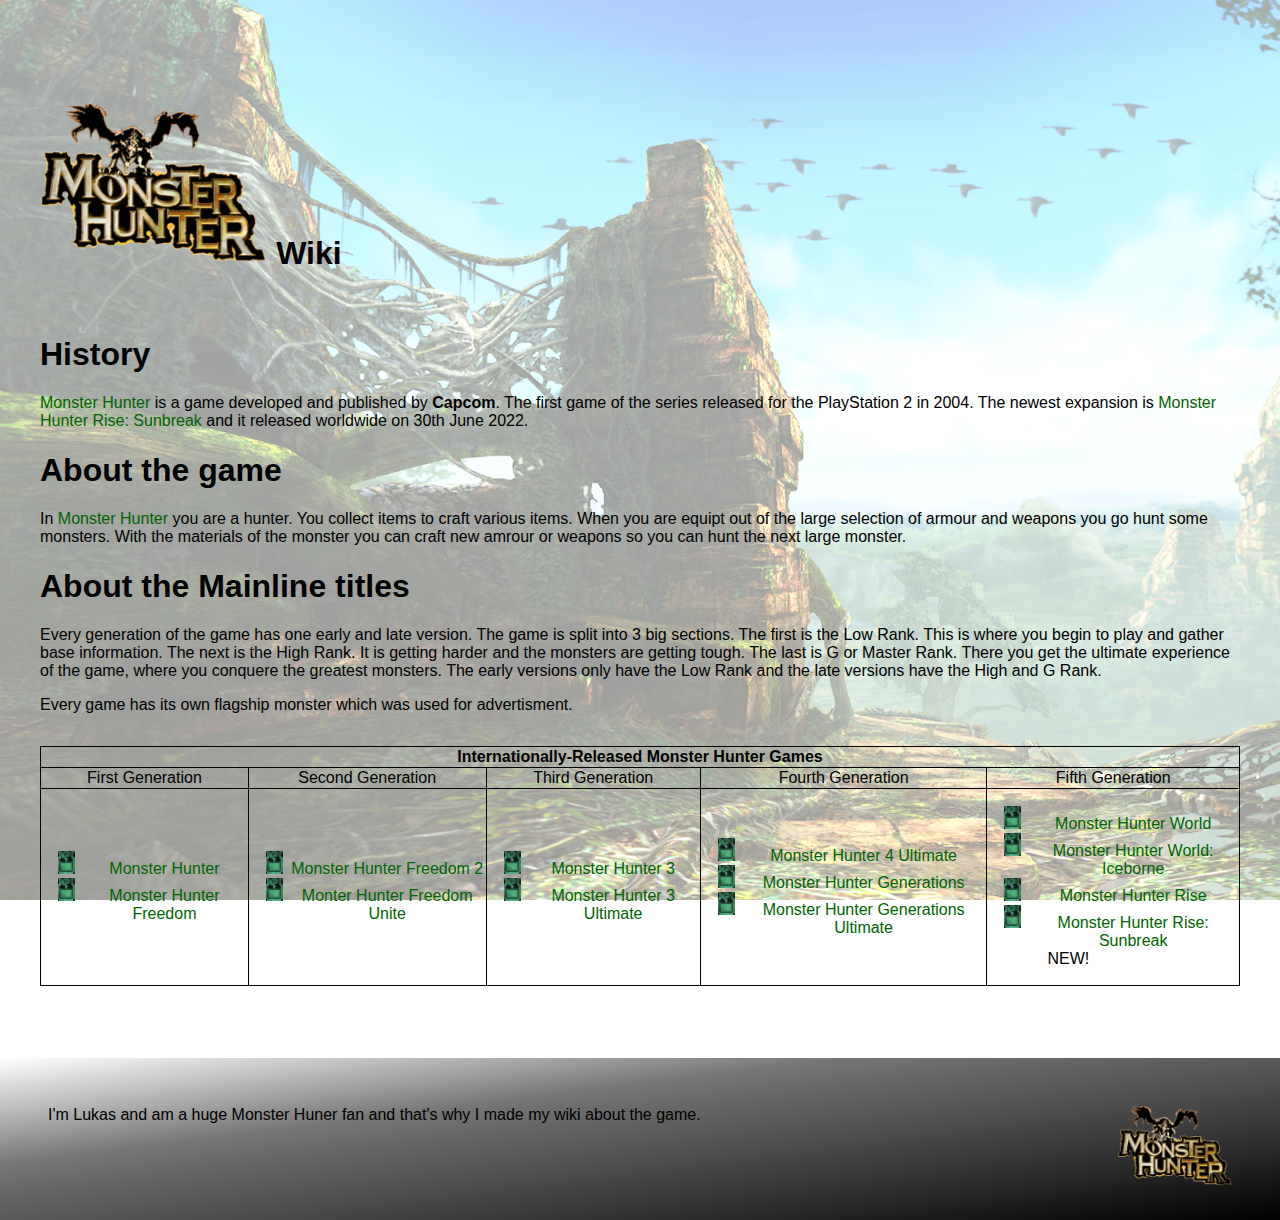
<file: index.html>
<!DOCTYPE html>
<html>
    <title>My Monster Hunter Wiki</title>
    <link rel="stylesheet" href="style.css">
    <link rel="icon" href="gameImages/mh1Logo.png">
</html>
<body>
    <div>
    <h1><img src="gameImages/mh1Logo.png" alt="Monster Hunter Logo"> Wiki</h1>
    <section class="introduction">
        <h1>History</h1>
        <p><a href="games/mh.html">Monster Hunter</a> is a game developed and published by <strong>Capcom</strong>. The first game of the series released for the PlayStation 2 in 2004. The newest expansion is <a href="games/mhrs.html">Monster Hunter Rise: Sunbreak</a> and it released worldwide on 30th June 2022.</p>
        <h1>About the game</h1>
        <p>In <a href="games/mh.html">Monster Hunter</a> you are a hunter. You collect items to craft various items. When you are equipt out of the large selection of armour and weapons you go hunt some monsters. With the materials of the monster you can craft new amrour or weapons so you can hunt the next large monster.</p>
        <h1>About the Mainline titles</h1>
        <p>Every generation of the game has one early and late version. The game is split into 3 big sections. The first is the Low Rank. This is where you begin to play and gather base information. The next is the High Rank. It is getting harder and the monsters are getting tough. The last is G or Master Rank. There you get the ultimate experience of the game, where you conquere the greatest monsters. The early versions only have the Low Rank and the late versions have the High and G Rank.</p>
        <p>Every game has its own flagship monster which was used for advertisment.</p>
    </section>
    <section class="generations">
        <table class="international">
            <tr>
                <th colspan="5">Internationally-Released Monster Hunter Games</th>
            </tr>
            <tr>
                <td>First Generation</td>
                <td>Second Generation</td>
                <td>Third Generation</td>
                <td>Fourth Generation</td>
                <td>Fifth Generation</td>
            </tr>
            <tr>
                <td>
                    <ul>
                        <li><a href="games/mh.html">Monster Hunter</a></li>
                        <li><a href="games/mhf.html">Monster Hunter Freedom</a></li>
                    </ul>
                </td>
                <td>
                    <ul>
                        <li><a href="games/mhf2.html">Monster Hunter Freedom 2</a></li>
                        <li><a href="games/mhfu.html">Monter Hunter Freedom Unite</a></li>
                    </ul>
                </td>
                <td>
                    <ul>
                        <li><a href="games/mh3.html">Monster Hunter 3</a></li>
                        <li><a href="games/mh3u.html">Monster Hunter 3 Ultimate</a></li>
                    </ul>
                </td>
                <td>
                    <ul>
                        <li><a href="games/mh4u.html">Monster Hunter 4 Ultimate</a></li>
                        <li><a href="games/mhg.html">Monster Hunter Generations</a></li>
                        <li><a href="games/mhgu.html">Monster Hunter Generations Ultimate</a></li>
                    </ul>
                </td>
                <td>
                    <ul>
                        <li><a href="games/mhw.html">Monster Hunter World</a></li>
                        <li><a href="games/mhwi.html">Monster Hunter World: Iceborne</a></li>
                        <li><a href="games/mhr.html">Monster Hunter Rise</a></li>
                        <li><a href="games/mhrs.html">Monster Hunter Rise: Sunbreak</a> <div class="new">NEW!</div></li>
                    </ul>
                </td>
            </tr>
        </table>
    </section>
    </div>
    <footer>
        <img src="gameImages/mh1Logo.png" alt="Monster Hunter Logo">
        <p>I'm Lukas and am a huge Monster Huner fan and that's why I made my wiki about the game.</p>
    </footer>
</body>
</file>
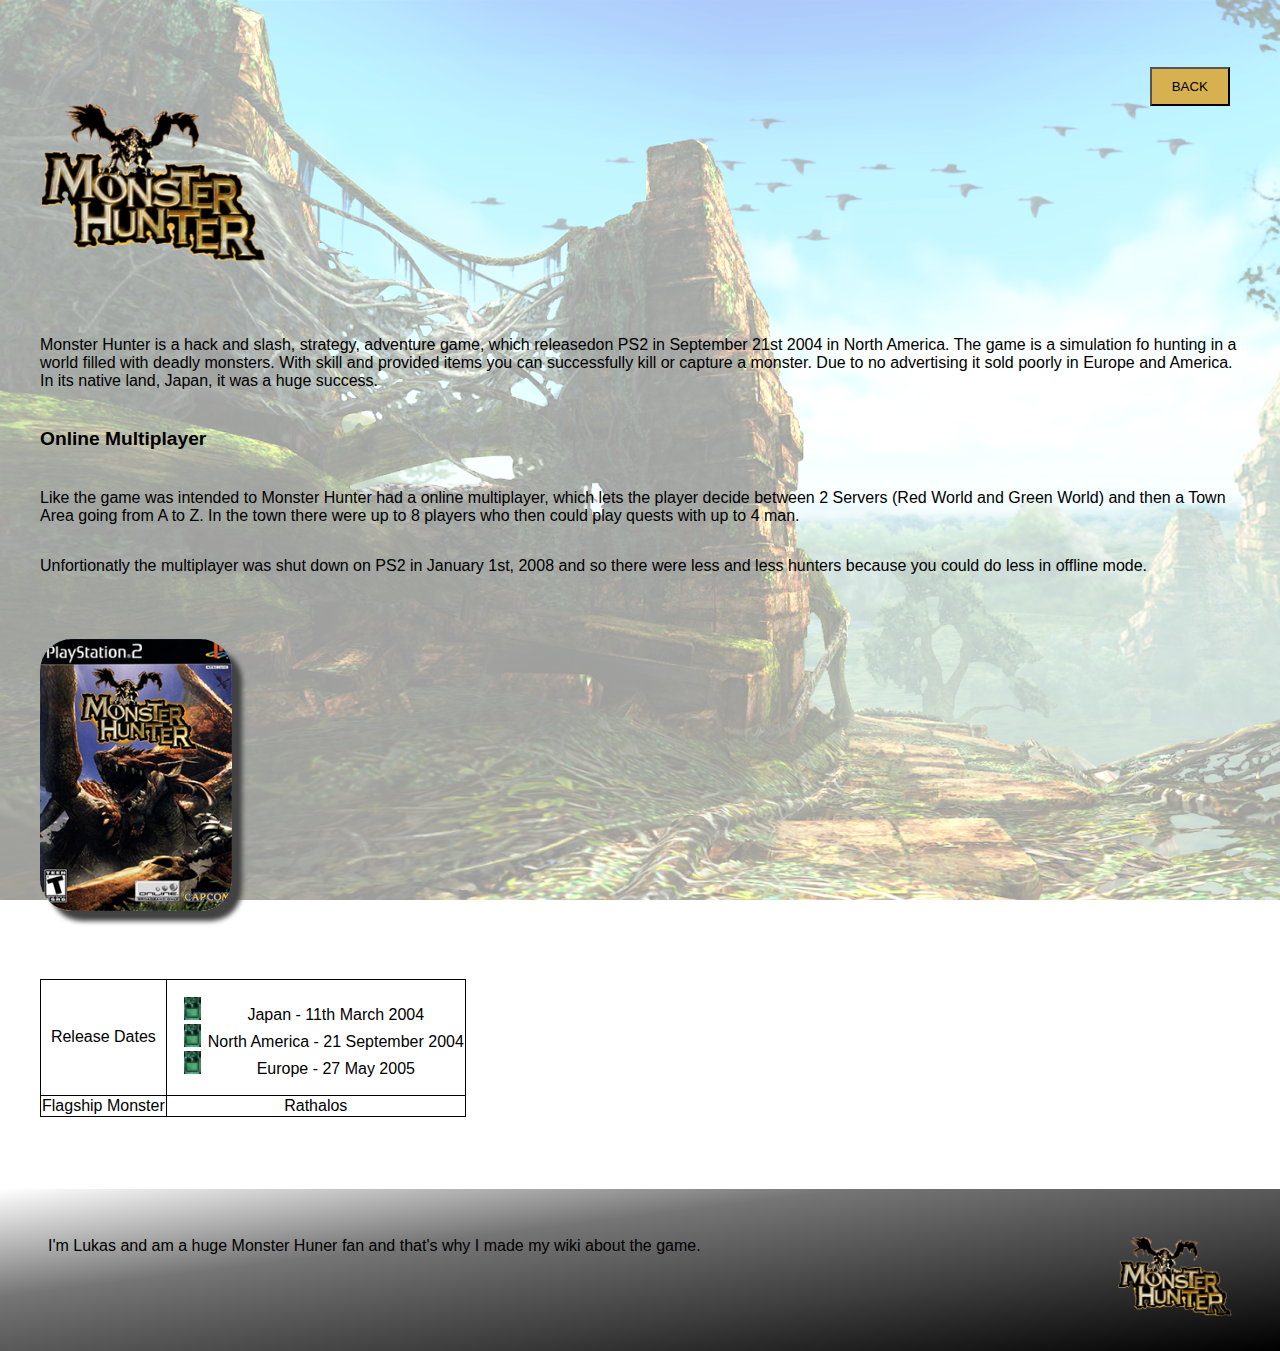
<file: games/mh.html>
<!DOCTYPE html>
<html>
    <title>Monster Hunter</title>
    <link rel="stylesheet" href="../style.css">
    <link rel="icon" href="../gameImages/mh1Logo.png">
</html>
<body>
    <div>
    <button type="button" onclick="window.location.href = '../index.html';">BACK</button>
    <h1><img src="../gameImages/mh1Logo.png" alt="Monster Hunter Logo"></h1>
    <p>Monster Hunter is a hack and slash, strategy, adventure game, which releasedon PS2 in September 21st 2004 in North America. The game is a simulation fo hunting in a world filled with deadly monsters. With skill and provided items you can successfully kill or capture a monster. Due to no advertising it sold poorly in Europe and America. In its native land, Japan, it was a huge success.</p>
    <h1>Online Multiplayer</h1>
    <p>Like the game was intended to Monster Hunter had a online multiplayer, which lets the player decide between 2 Servers (Red World and Green World) and then a Town Area going from A to Z. In the town there were up to 8 players who then could play quests with up to 4 man.</p>
    <p>Unfortionatly the multiplayer was shut down on PS2 in January 1st, 2008 and so there were less and less hunters because you could do less in offline mode.</p>
    <img src="../gameImages/mh1Cover.png" alt="Monster Hunter Cover">
    <table>
        <tr>
            <td>Release Dates</td>
            <td>
                <ul>
                    <li>Japan - 11th March 2004</li>
                    <li>North America - 21 September 2004</li>
                    <li>Europe - 27 May 2005</li>
                </ul>
            </td>
        </tr>
        <tr>
            <td>Flagship Monster</td>
            <td>Rathalos</td>
        </tr>
    </table>
    </div>
    <footer>
        <img src="../gameImages/mh1Logo.png" alt="Monster Hunter Logo">
        <p>I'm Lukas and am a huge Monster Huner fan and that's why I made my wiki about the game.</p>
    </footer>
</body>
</file>
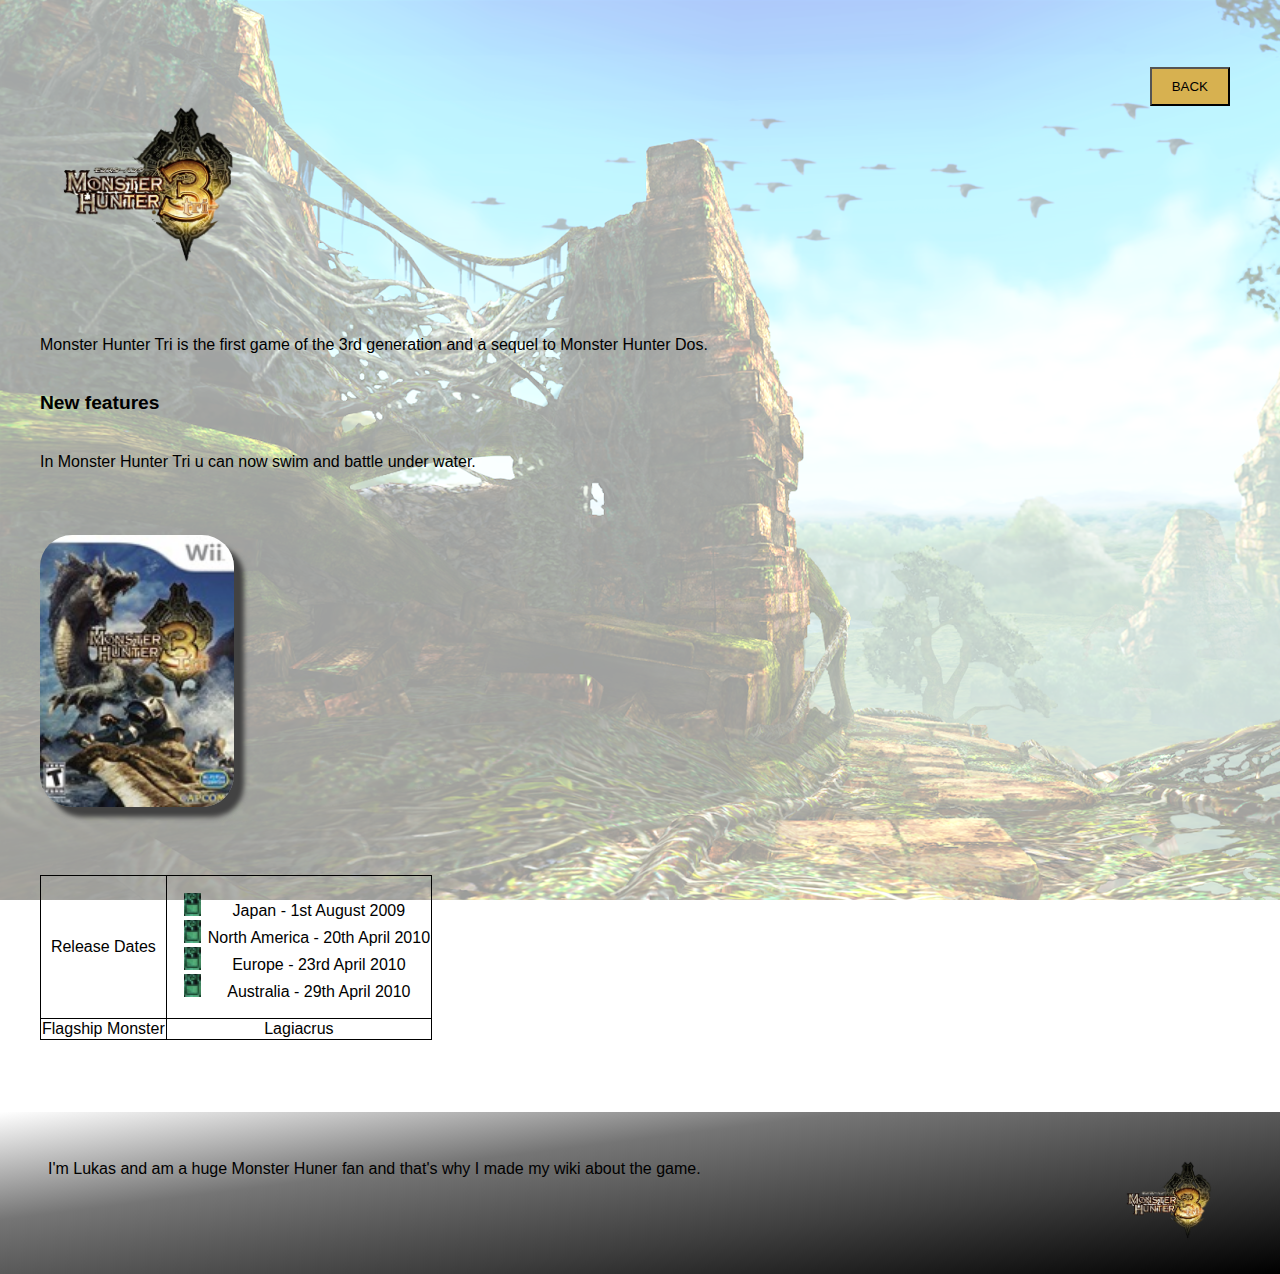
<file: games/mh3.html>
<!DOCTYPE html>
<html>
    <title>Monster Hunter Tri</title>
    <link rel="stylesheet" href="../style.css">
    <link rel="icon" href="../gameImages/mh3Logo.png">
</html>
<body>
    <div>
    <button type="button" onclick="window.location.href = '../index.html';">BACK</button>
    <h1><img src="../gameImages/mh3Logo.png" alt="Monster Hunter 3 Logo"></h1>
    <p>Monster Hunter Tri is the first game of the 3rd generation and a sequel to Monster Hunter Dos.</p>
    <h1>New features</h1>
    <p>In Monster Hunter Tri u can now swim and battle under water.</p>
    <img src="../gameImages/mh3Cover.png" alt="Monster Hunter 3 Cover">
    <table>
        <tr>
            <td>Release Dates</td>
            <td>
                <ul>
                    <li>Japan - 1st August 2009</li>
                    <li>North America - 20th April 2010</li>
                    <li>Europe - 23rd April 2010</li>
                    <li>Australia - 29th April 2010</li>
                </ul>
            </td>
        </tr>
        <tr>
            <td>Flagship Monster</td>
            <td>Lagiacrus</td>
        </tr>
    </table>
</div>
<footer>
    <img src="../gameImages/mh3Logo.png" alt="Monster Hunter 3 Logo">
    <p>I'm Lukas and am a huge Monster Huner fan and that's why I made my wiki about the game.</p>
</footer>
</body>
</file>
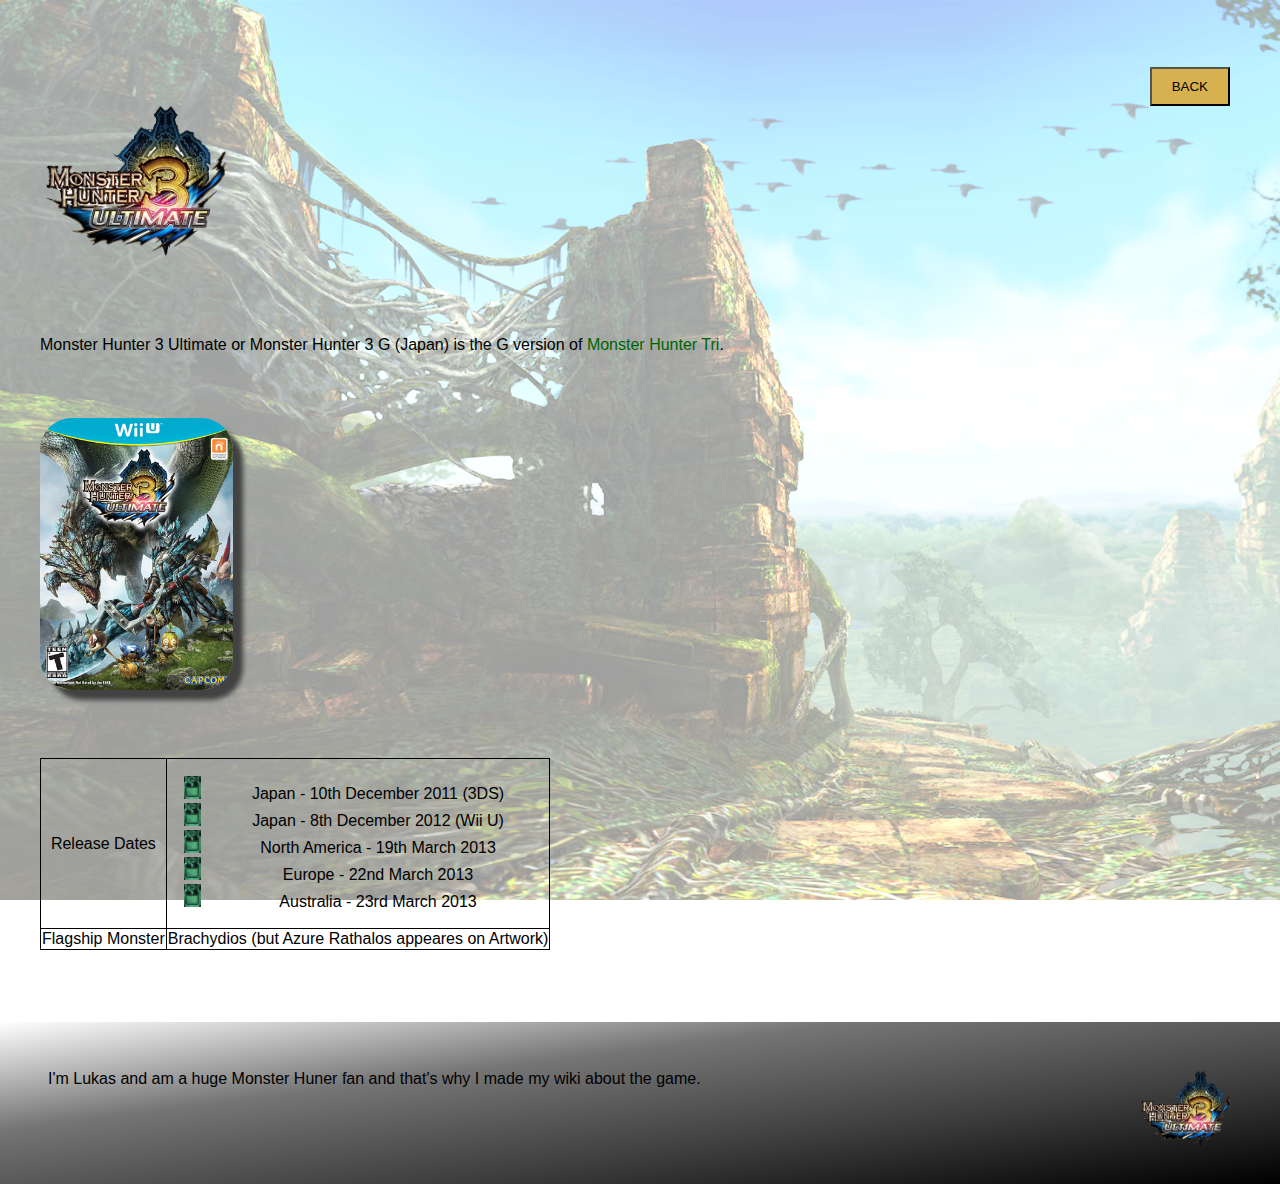
<file: games/mh3u.html>
<!DOCTYPE html>
<html>
    <title>Monster Hunter 3 Ultimate</title>
    <link rel="stylesheet" href="../style.css">
    <link rel="icon" href="../gameImages/mh3uLogo.png">
</html>
<body>
    <div>
        <button type="button" onclick="window.location.href = '../index.html';">BACK</button>
    <h1><img src="../gameImages/mh3uLogo.png" alt="Monster Hunter 3 Ultimate Logo"></h1>
    <p>Monster Hunter 3 Ultimate or Monster Hunter 3 G (Japan) is the G version of <a href="mh3.html">Monster Hunter Tri</a>.</p>
    <img src="../gameImages/mh3uCover.png" alt="Monster Hunter 3 Ultimate Cover">
    <table>
        <tr>
            <td>Release Dates</td>
            <td>
                <ul>
                    <li>Japan - 10th December 2011 (3DS)</li>
                    <li>Japan - 8th December 2012 (Wii U)</li>
                    <li>North America - 19th March 2013</li>
                    <li>Europe - 22nd March 2013</li>
                    <li>Australia - 23rd March 2013</li>
                </ul>
            </td>
        </tr>
        <tr>
            <td>Flagship Monster</td>
            <td>Brachydios (but Azure Rathalos appeares on Artwork)</td>
        </tr>
    </table>
</div>
<footer>
    <img src="../gameImages/mh3uLogo.png" alt="Monster Hunter 3 Ultimate Logo">
    <p>I'm Lukas and am a huge Monster Huner fan and that's why I made my wiki about the game.</p>
</footer>
</body>
</file>
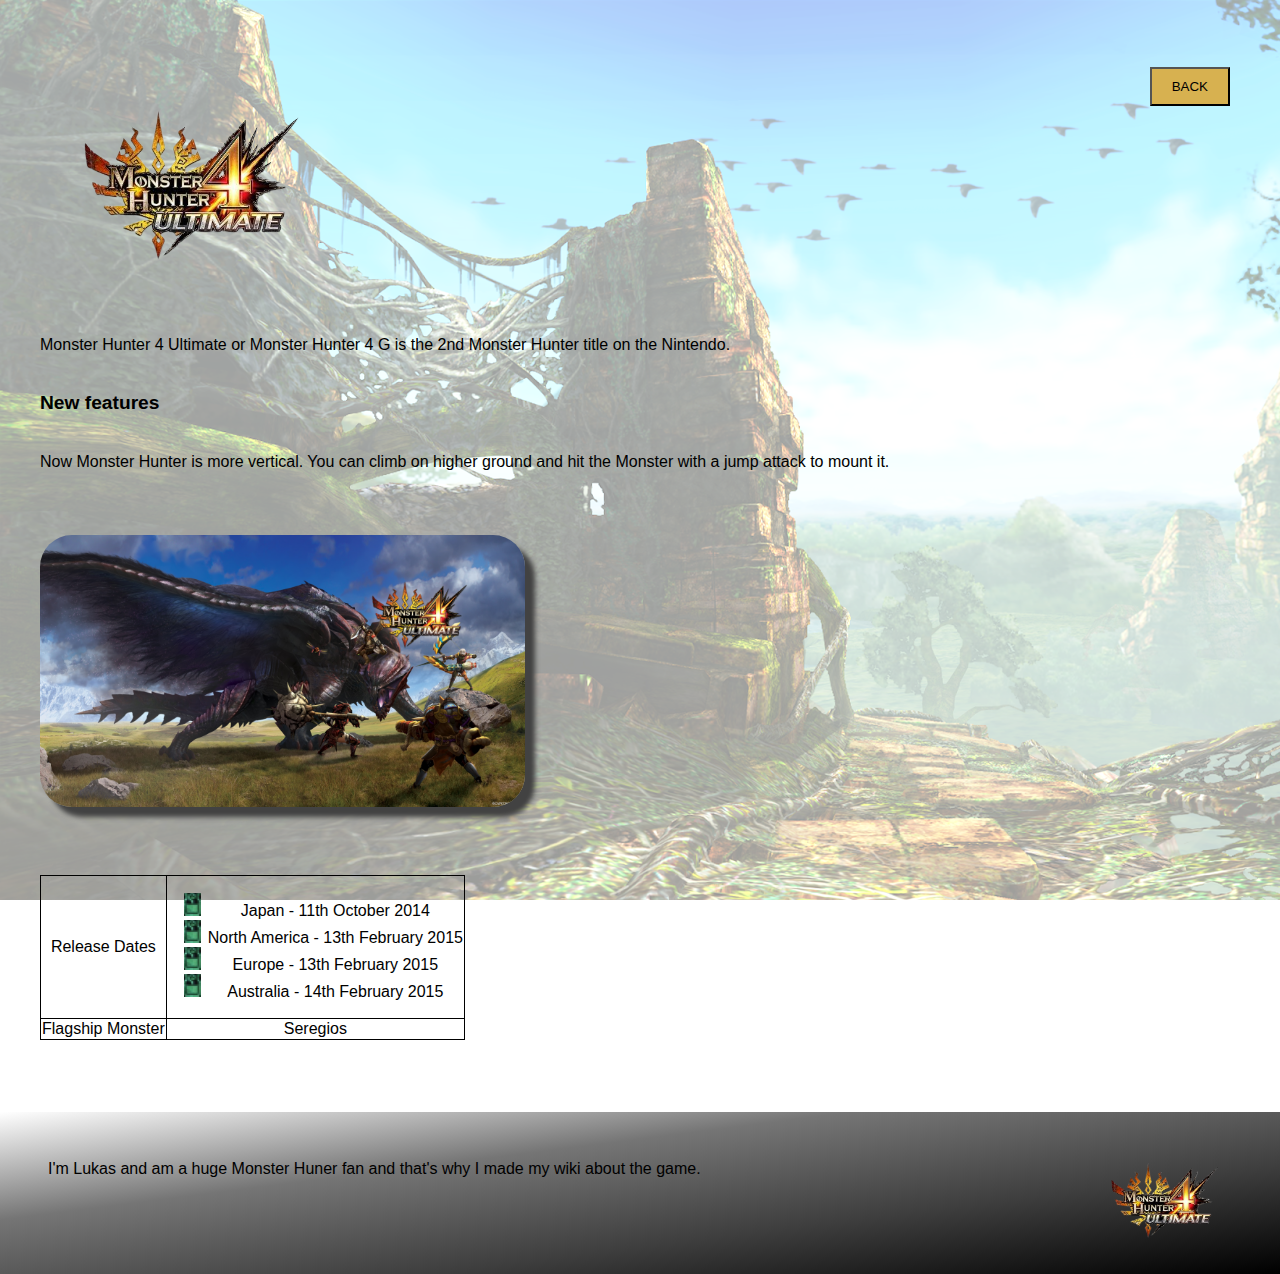
<file: games/mh4u.html>
<!DOCTYPE html>
<html>
    <title>Monster Hunter 4 Ultimate</title>
    <link rel="stylesheet" href="../style.css">
    <link rel="icon" href="../gameImages/mh4uLogo.png">
</html>
<body>
    <div>
        <button type="button" onclick="window.location.href = '../index.html';">BACK</button>
    <h1><img src="../gameImages/mh4uLogo.png" alt="Monster Hunter 4 Ultimate Logo"></h1>
    <p>Monster Hunter 4 Ultimate or Monster Hunter 4 G is the 2nd Monster Hunter title on the Nintendo.</p>
    <h1>New features</h1>
    <p>Now Monster Hunter is more vertical. You can climb on higher ground and hit the Monster with a jump attack to mount it.</p>
    <img src="../gameImages/mh4uCover.png" alt="Monster Hunter 4 Ultimate Cover">
    <table>
        <tr>
            <td>Release Dates</td>
            <td>
                <ul>
                    <li>Japan - 11th October 2014</li>
                    <li>North America - 13th February 2015</li>
                    <li>Europe - 13th February 2015</li>
                    <li>Australia - 14th February 2015</li>
                </ul>
            </td>
        </tr>
        <tr>
            <td>Flagship Monster</td>
            <td>Seregios</td>
        </tr>
    </table>
</div>
<footer>
    <img src="../gameImages/mh4uLogo.png" alt="Monster Hunter 4 Ultimate Logo">
    <p>I'm Lukas and am a huge Monster Huner fan and that's why I made my wiki about the game.</p>
</footer>
</body>
</file>
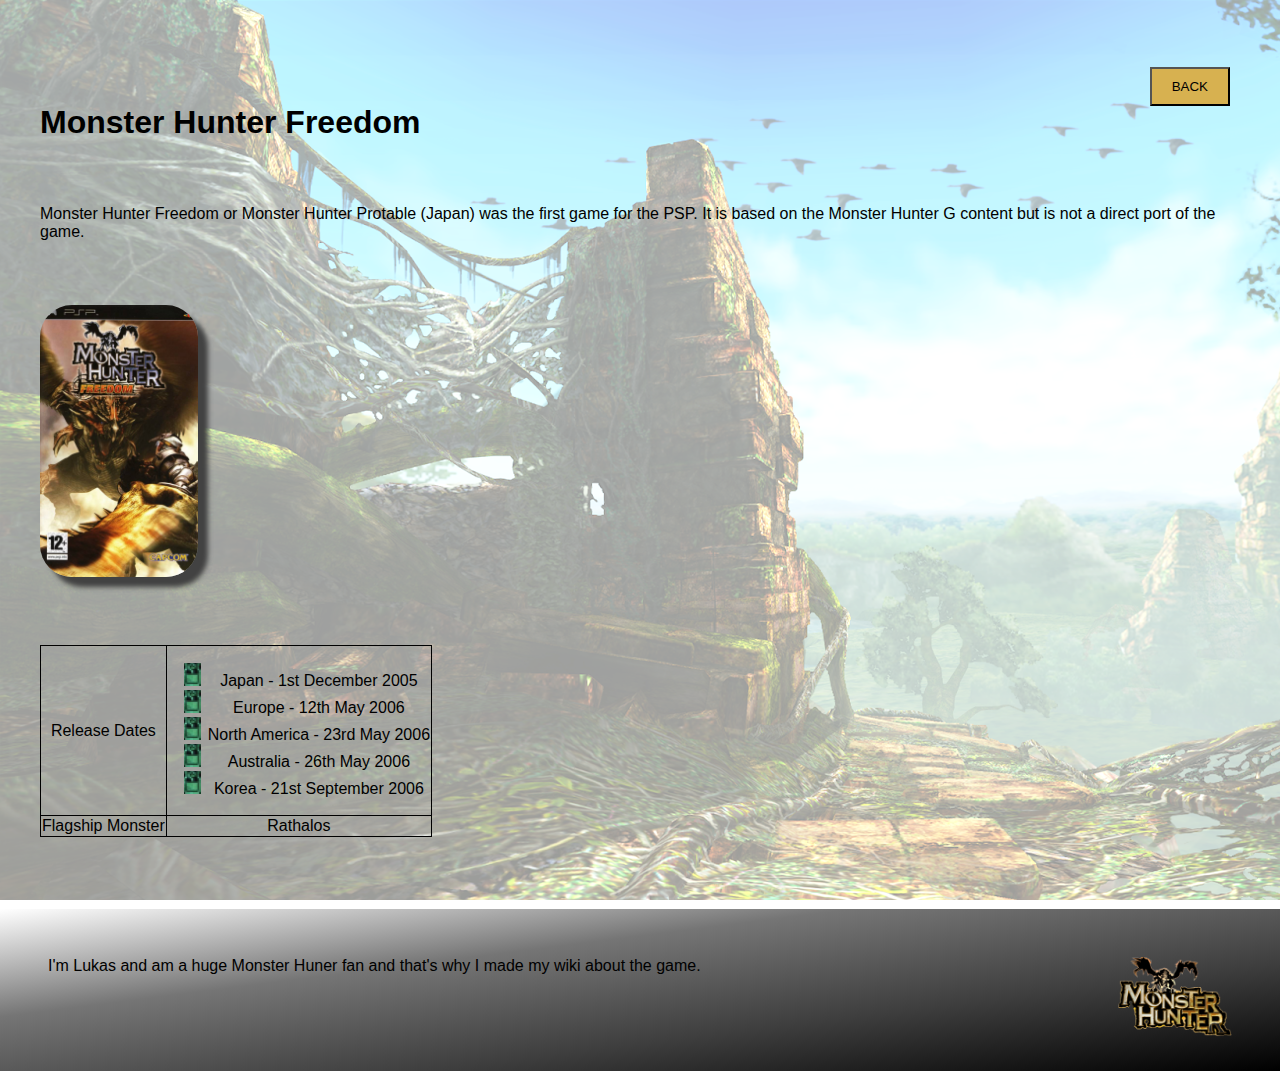
<file: games/mhf.html>
<!DOCTYPE html>
<html>
    <title>Monster Hunter Freedom</title>
    <link rel="stylesheet" href="../style.css">
    <link rel="icon" href="../gameImages/mh1Logo.png">
</html>
<body>
    <div>
        <button type="button" onclick="window.location.href = '../index.html';">BACK</button>
    <h1>Monster Hunter Freedom</h1>
    <p>Monster Hunter Freedom or Monster Hunter Protable (Japan) was the first game for the PSP. It is based on the Monster Hunter G content but is not a direct port of the game.</p>
    <img src="../gameImages/mhfCover.png" alt="Monster Hunter Freedom Cover">
    <table>
        <tr>
            <td>Release Dates</td>
            <td>
                <ul>
                    <li>Japan - 1st December 2005</li>
                    <li>Europe - 12th May 2006</li>
                    <li>North America - 23rd May 2006</li>
                    <li>Australia - 26th May 2006</li>
                    <li>Korea - 21st September 2006</li>
                </ul>
            </td>
        </tr>
        <tr>
            <td>Flagship Monster</td>
            <td>Rathalos</td>
        </tr>
    </table>    
</div>
<footer>
    <img src="../gameImages/mh1Logo.png" alt="Monster Hunter Logo">
    <p>I'm Lukas and am a huge Monster Huner fan and that's why I made my wiki about the game.</p>
</footer>
</body>
</file>
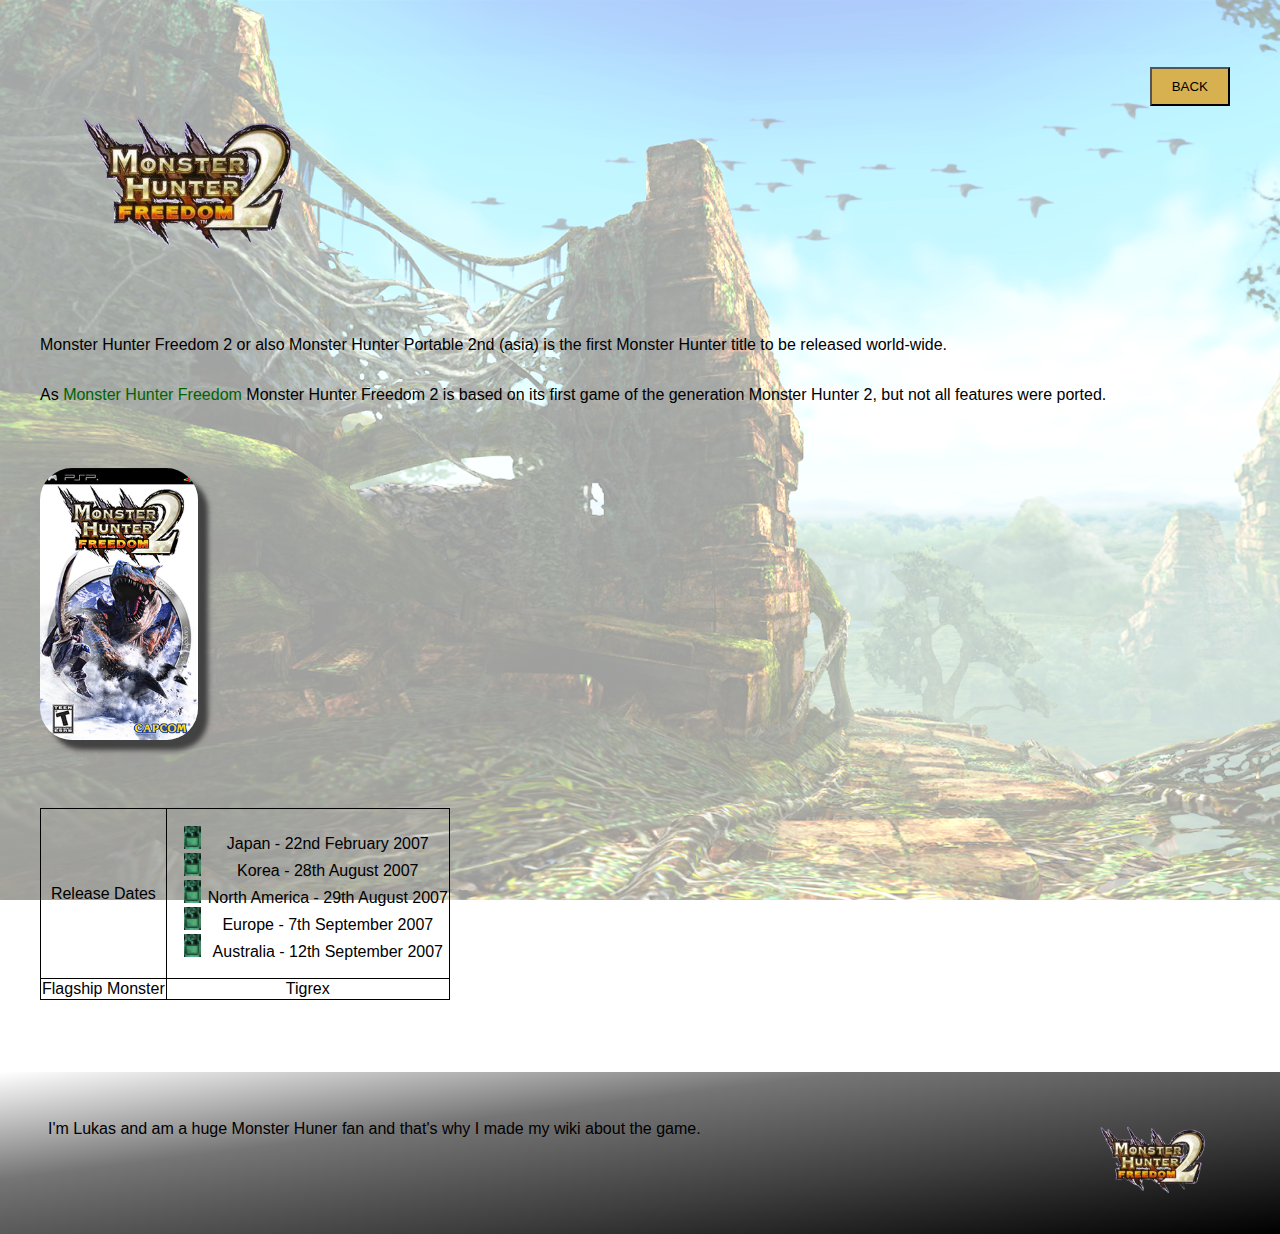
<file: games/mhf2.html>
<!DOCTYPE html>
<html>
    <title>Monster Hunter Freedom 2</title>
    <link rel="stylesheet" href="../style.css">
    <link rel="icon" href="../gameImages/mhf2Logo.png">
</html>
<body>
    <div>
        <button type="button" onclick="window.location.href = '../index.html';">BACK</button>
    <h1><img src="../gameImages/mhf2Logo.png" alt="Monster Hunter Freedom 2 Logo"></h1>
    <p>Monster Hunter Freedom 2 or also Monster Hunter Portable 2nd (asia) is the first Monster Hunter title to be released world-wide.</p>
    <p>As <a href="mhf.html">Monster Hunter Freedom</a> Monster Hunter Freedom 2 is based on its first game of the generation Monster Hunter 2, but not all features were ported.</p>
    <img src="../gameImages/mhf2Cover.png" alt="Monster Hunter Freedom 2 Cover">
    <table>
        <tr>
            <td>Release Dates</td>
            <td>
                <ul>
                    <li>Japan - 22nd February 2007</li>
                    <li>Korea - 28th August 2007</li>
                    <li>North America - 29th August 2007</li>
                    <li>Europe - 7th September 2007</li>
                    <li>Australia - 12th September 2007</li>
                </ul>
            </td>
        </tr>
        <tr>
            <td>Flagship Monster</td>
            <td>Tigrex</td>
        </tr>
    </table>
</div>
<footer>
    <img src="../gameImages/mhf2Logo.png" alt="Monster Hunter Freedom 2 Logo">
    <p>I'm Lukas and am a huge Monster Huner fan and that's why I made my wiki about the game.</p>
</footer>
</body>
</file>
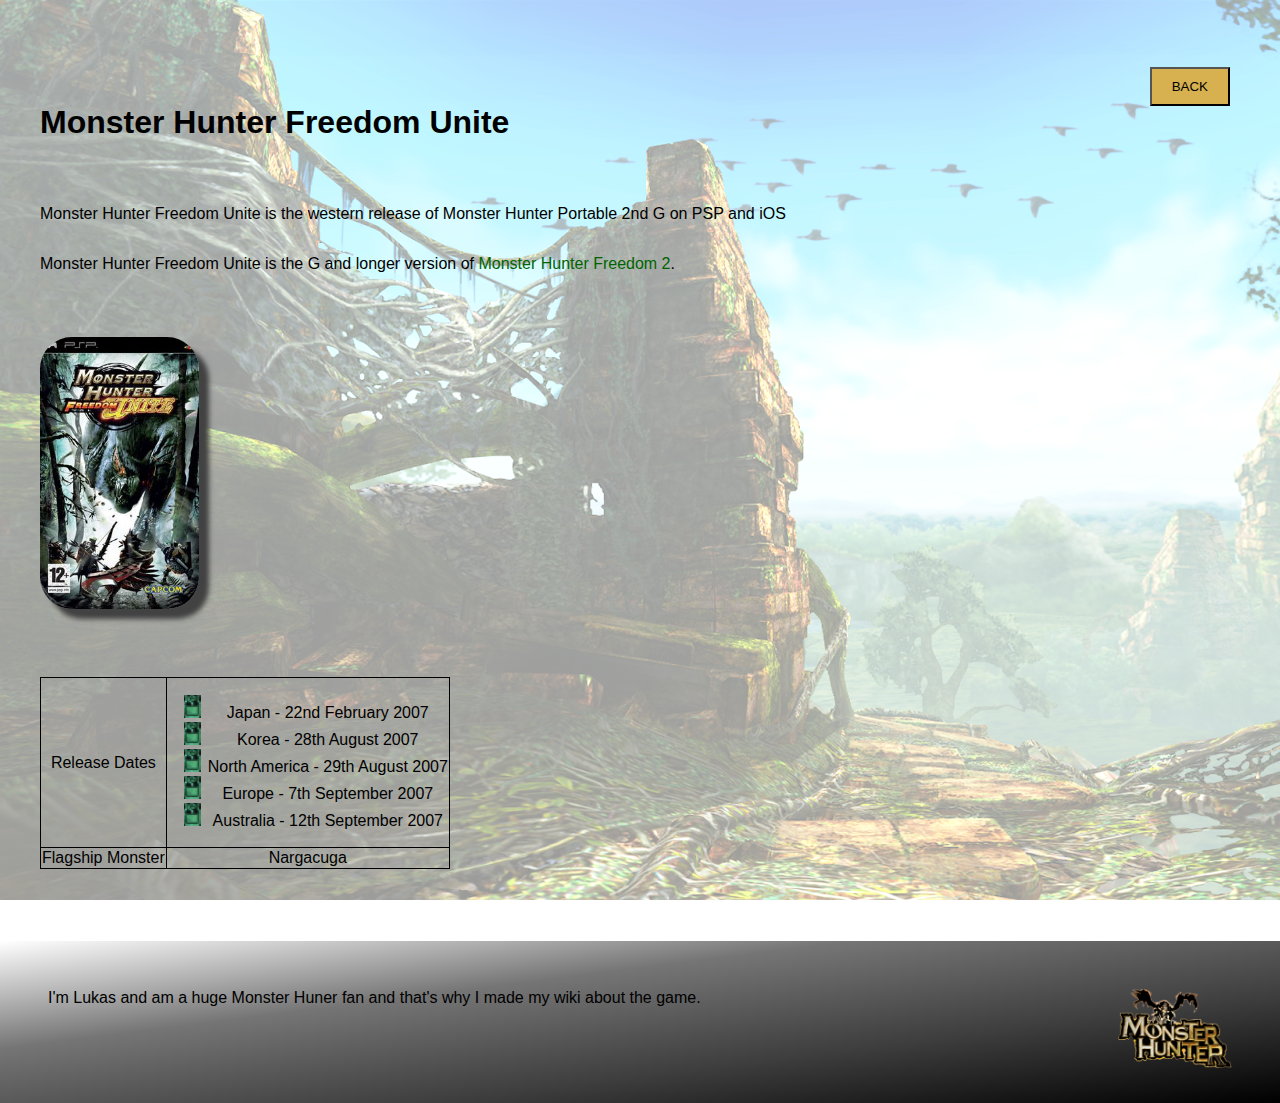
<file: games/mhfu.html>
<!DOCTYPE html>
<html>
    <title>Monster Hunter Freedom Unite</title>
    <link rel="stylesheet" href="../style.css">
    <link rel="icon" href="../gameImages/mh1Logo.png">
</html>
<body>
    <div>
        <button type="button" onclick="window.location.href = '../index.html';">BACK</button>
    <h1>Monster Hunter Freedom Unite</h1>
    <p>Monster Hunter Freedom Unite is the western release of Monster Hunter Portable 2nd G on PSP and iOS</p>
    <p>Monster Hunter Freedom Unite is the G and longer version of <a href="mhf2.html">Monster Hunter Freedom 2</a>.</p>
    <img src="../gameImages/mhfuCover.png" alt="Monster Hunter Freedom Unite Cover">
    <table>
        <tr>
            <td>Release Dates</td>
            <td>
                <ul>
                    <li>Japan - 22nd February 2007</li>
                    <li>Korea - 28th August 2007</li>
                    <li>North America - 29th August 2007</li>
                    <li>Europe - 7th September 2007</li>
                    <li>Australia - 12th September 2007</li>
                </ul>
            </td>
        </tr>
        <tr>
            <td>Flagship Monster</td>
            <td>Nargacuga</td>
        </tr>
    </table>
</div>
<footer>
    <img src="../gameImages/mh1Logo.png" alt="Monster Hunter Logo">
    <p>I'm Lukas and am a huge Monster Huner fan and that's why I made my wiki about the game.</p>
</footer>
</body>
</file>
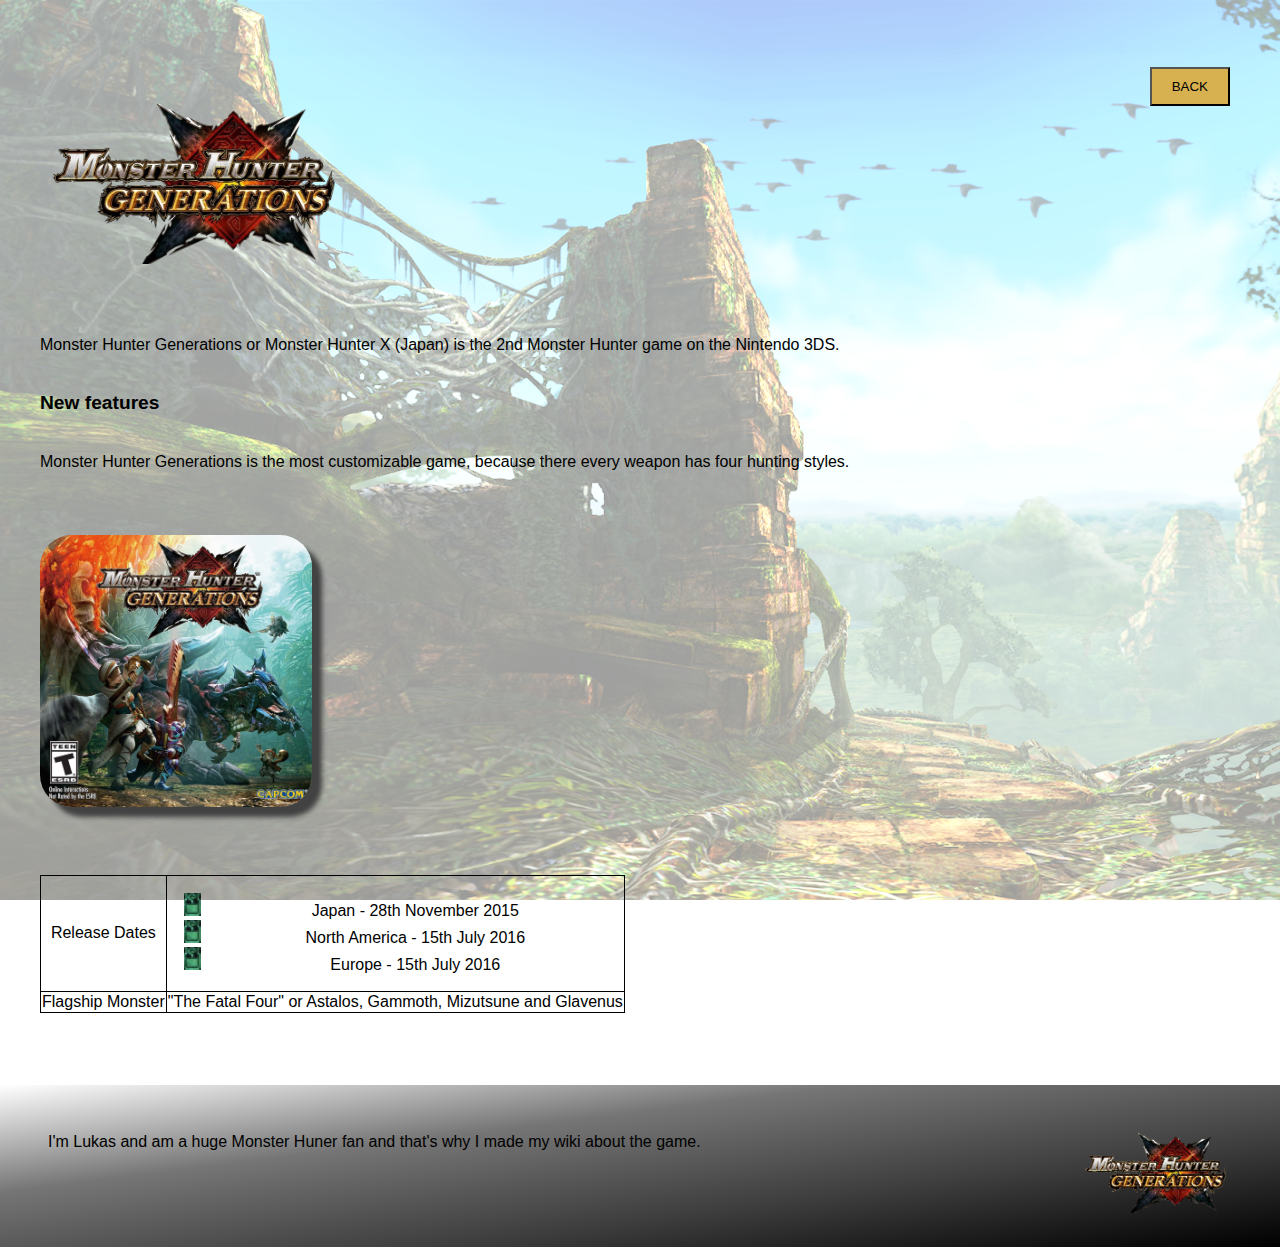
<file: games/mhg.html>
<!DOCTYPE html>
<html>
    <title>Monster Hunter Generations</title>
    <link rel="stylesheet" href="../style.css">
    <link rel="icon" href="../gameImages/mhgLogo.png">
</html>
<body>
    <div>
        <button type="button" onclick="window.location.href = '../index.html';">BACK</button>
    <h1><img src="../gameImages/mhgLogo.png" alt="Monster Hunter Generations Logo"></h1>
    <p>Monster Hunter Generations or Monster Hunter X (Japan) is the 2nd Monster Hunter game on the Nintendo 3DS.</p>
    <h1>New features</h1>
    <p>Monster Hunter Generations is the most customizable game, because there every weapon has four hunting styles.</p>
    <img src="../gameImages/mhgCover.png" alt="Monster Hunter Generations Cover">
    <table>
        <tr>
            <td>Release Dates</td>
            <td>
                <ul>
                    <li>Japan - 28th November 2015</li>
                    <li>North America - 15th July 2016</li>
                    <li>Europe - 15th July 2016</li>
                </ul>
            </td>
        </tr>
        <tr>
            <td>Flagship Monster</td>
            <td>"The Fatal Four" or Astalos, Gammoth, Mizutsune and Glavenus</td>
        </tr>
    </table>
</div>
<footer>
    <img src="../gameImages/mhgLogo.png" alt="Monster Hunter Generations Logo">
    <p>I'm Lukas and am a huge Monster Huner fan and that's why I made my wiki about the game.</p>
</footer>
</body>
</file>
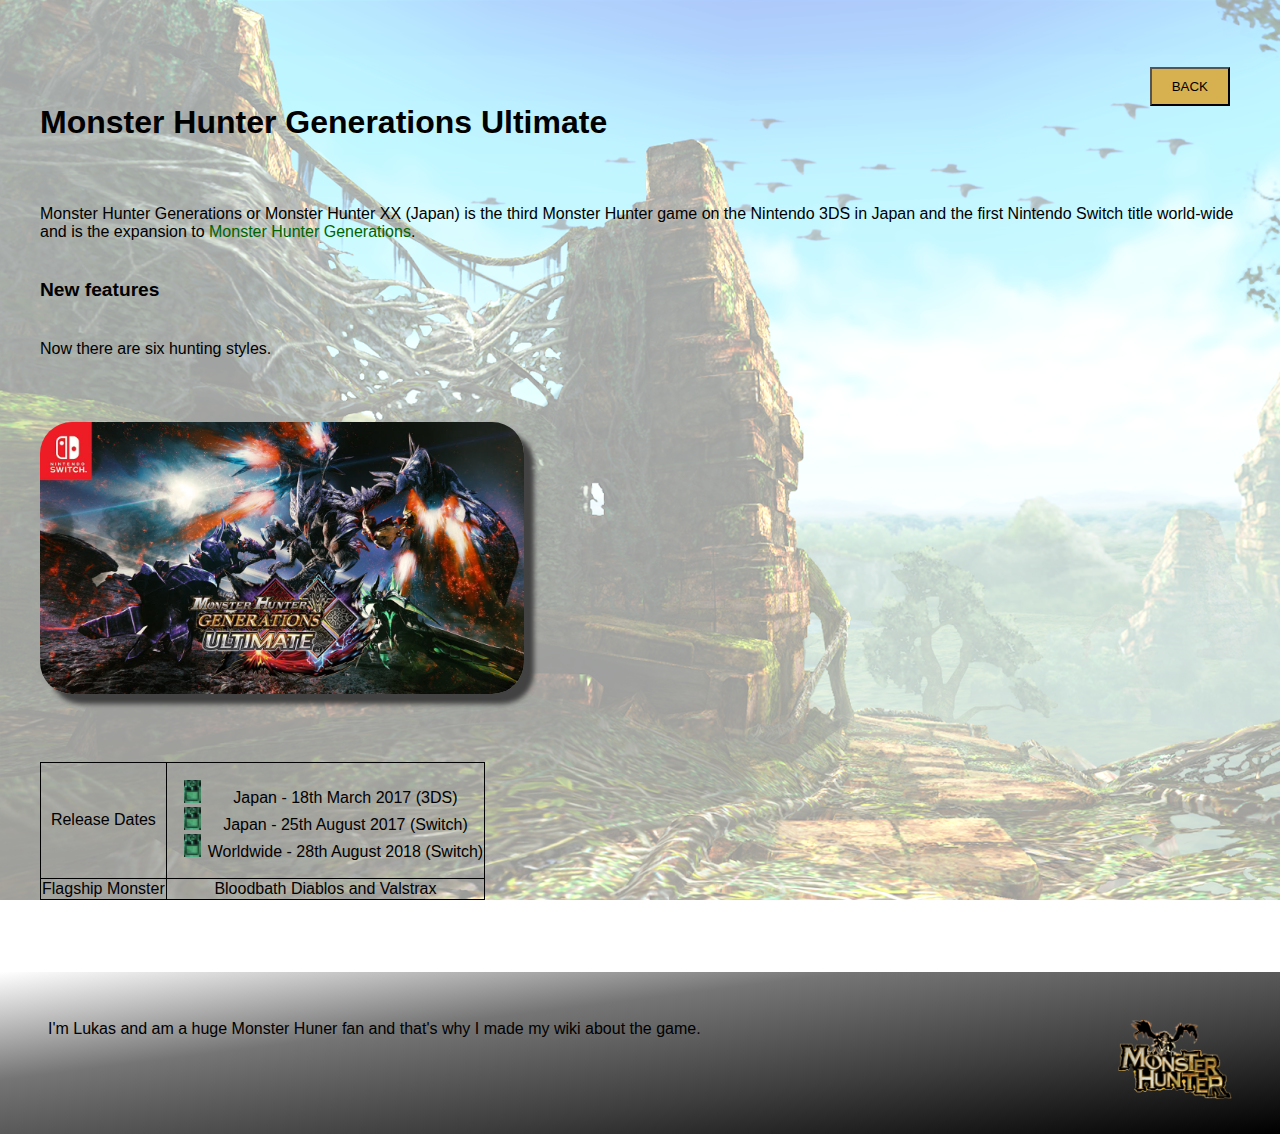
<file: games/mhgu.html>
<!DOCTYPE html>
<html>
    <title>Monster Hunter Generations Ultimate</title>
    <link rel="stylesheet" href="../style.css">
    <link rel="icon" href="../gameImages/mh1Logo.png">
</html>
<body>
    <div>
        <button type="button" onclick="window.location.href = '../index.html';">BACK</button>
    <h1>Monster Hunter Generations Ultimate</h1>
    <p>Monster Hunter Generations or Monster Hunter XX (Japan) is the third Monster Hunter game on the Nintendo 3DS in Japan and the first Nintendo Switch title world-wide and is the expansion to <a href="mhg.html">Monster Hunter Generations</a>.</p>
    <h1>New features</h1>
    <p>Now there are six hunting styles.</p>
    <img src="../gameImages/mhguCover.png" alt="Monster Hunter Generations Ultimate Cover">
    <table>
        <tr>
            <td>Release Dates</td>
            <td>
                <ul>
                    <li>Japan - 18th March 2017 (3DS)</li>
                    <li>Japan - 25th August 2017 (Switch)</li>
                    <li>Worldwide - 28th August 2018 (Switch)</li>
                </ul>
            </td>
        </tr>
        <tr>
            <td>Flagship Monster</td>
            <td>Bloodbath Diablos and Valstrax</td>
        </tr>
    </table>
</div>
<footer>
    <img src="../gameImages/mh1Logo.png" alt="Monster Hunter Logo">
    <p>I'm Lukas and am a huge Monster Huner fan and that's why I made my wiki about the game.</p>
</footer>
</body>
</file>
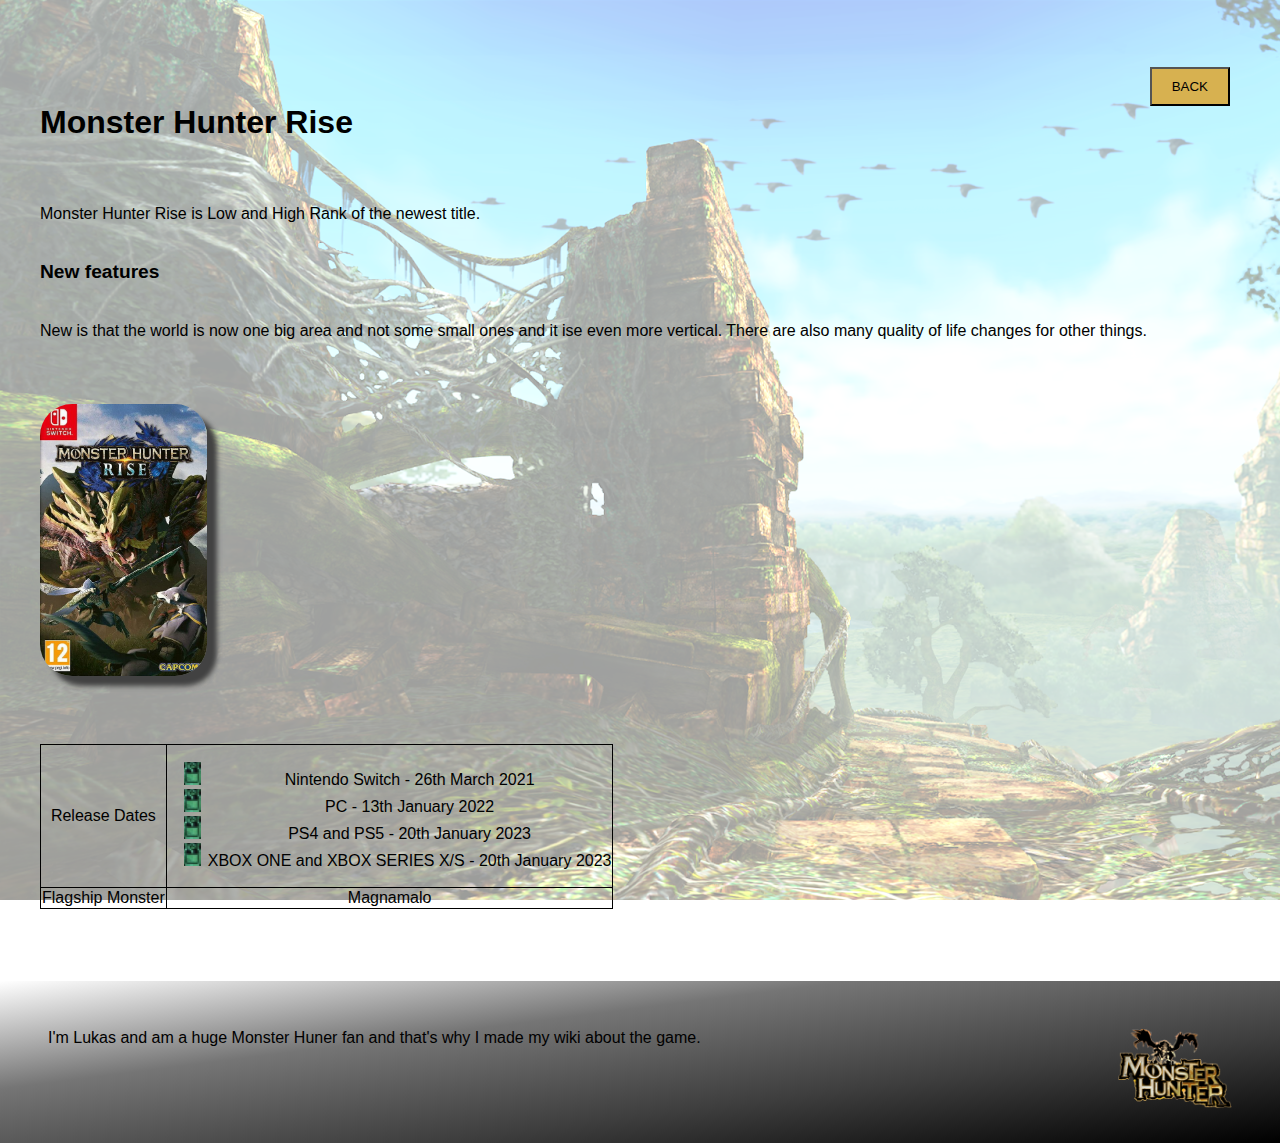
<file: games/mhr.html>
<!DOCTYPE html>
<html>
<title>Monster Hunter Rise</title>
<link rel="stylesheet" href="../style.css">
<link rel="icon" href="../gameImages/mh1Logo.png">
</html>
<body>
    <div>
        <button type="button" onclick="window.location.href = '../index.html';">BACK</button>
    <h1>Monster Hunter Rise</h1>
    <p>Monster Hunter Rise is Low and High Rank of the newest title.</p>
    <h1>New features</h1>
    <p>New is that the world is now one big area and not some small ones and it ise even more vertical. There are also many quality of life changes for other things.</p>
    <img src="../gameImages/mhrCover.png" alt="Monster Hunter Rise Cover">
    <table>
        <tr>
            <td>Release Dates</td>
            <td>
                <ul>
                    <li>Nintendo Switch - 26th March 2021</li>
                    <li>PC - 13th January 2022</li>
                    <li>PS4 and PS5 - 20th January 2023</li>
                    <li>XBOX ONE and XBOX SERIES X/S - 20th January 2023</li>
                </ul>
            </td>
        </tr>
        <tr>
            <td>Flagship Monster</td>
            <td>Magnamalo</td>
        </tr>
    </table>
</div>
<footer>
    <img src="../gameImages/mh1Logo.png" alt="Monster Hunter Logo">
    <p>I'm Lukas and am a huge Monster Huner fan and that's why I made my wiki about the game.</p>
</footer>
</body>
</file>
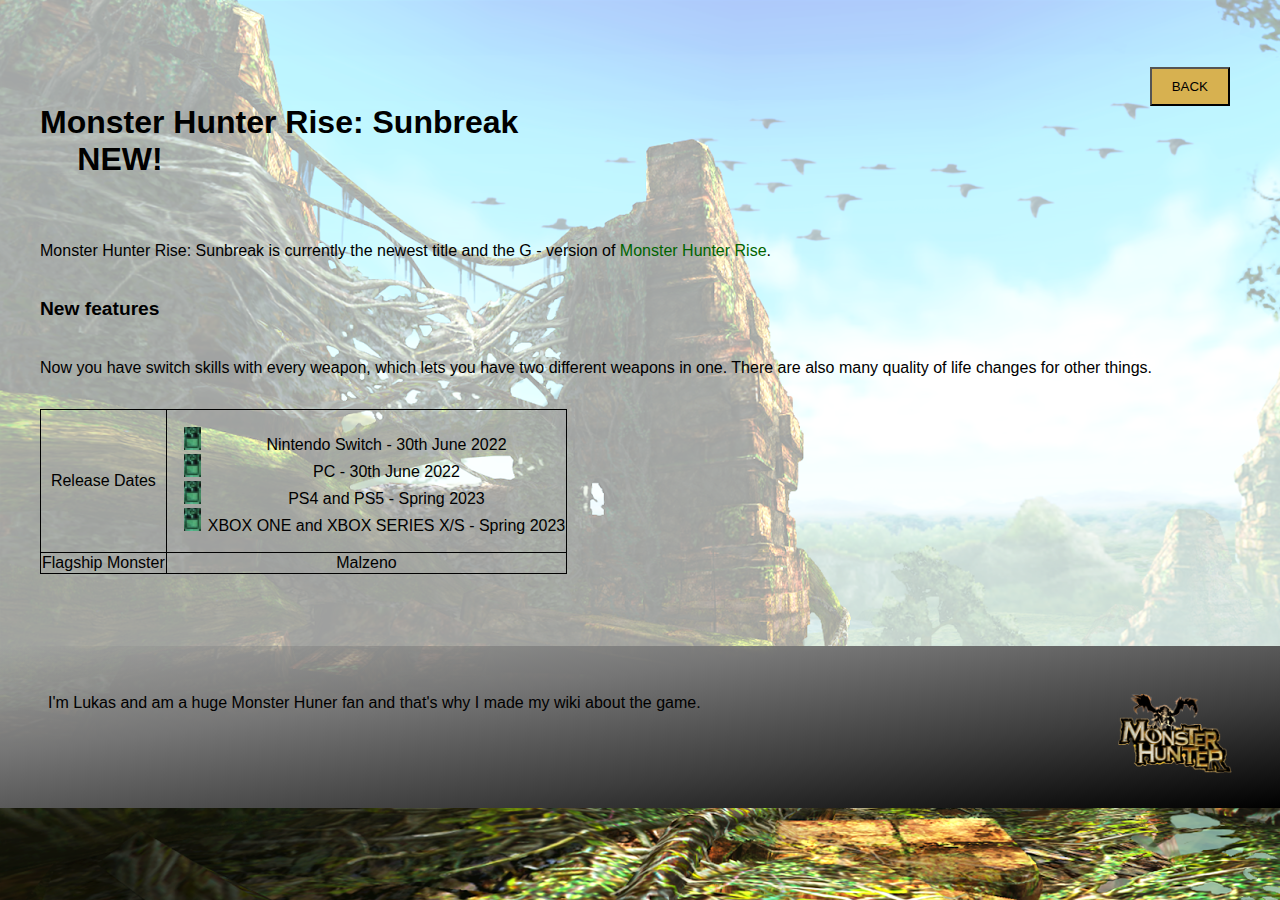
<file: games/mhrs.html>
<!DOCTYPE html>
<html>
<title>Monster Hunter Rise: Sunbreak</title>
<link rel="stylesheet" href="../style.css">
<link rel="icon" href="../gameImages/mh1Logo.png">
</html>
<body>
    <div>
        <button type="button" onclick="window.location.href = '../index.html';">BACK</button>
    <h1>Monster Hunter Rise: Sunbreak <div class="new">NEW!</div></h1>
    <p>Monster Hunter Rise: Sunbreak is currently the newest title and the G - version of <a href="mhr.html">Monster Hunter Rise</a>.</p>
    <h1>New features</h1>
    <p>Now you have switch skills with every weapon, which lets you have two different weapons in one. There are also many quality of life changes for other things.</p>
    <table>
        <tr>
            <td>Release Dates</td>
            <td>
                <ul>
                    <li>Nintendo Switch - 30th June 2022</li>
                    <li>PC - 30th June 2022</li>
                    <li>PS4 and PS5 - Spring 2023</li>
                    <li>XBOX ONE and XBOX SERIES X/S - Spring 2023</li>
                </ul>
            </td>
        </tr>
        <tr>
            <td>Flagship Monster</td>
            <td>Malzeno</td>
        </tr>
    </table>
</div>
<footer>
    <img src="../gameImages/mh1Logo.png" alt="Monster Hunter Logo">
    <p>I'm Lukas and am a huge Monster Huner fan and that's why I made my wiki about the game.</p>
</footer>
</body>
</file>
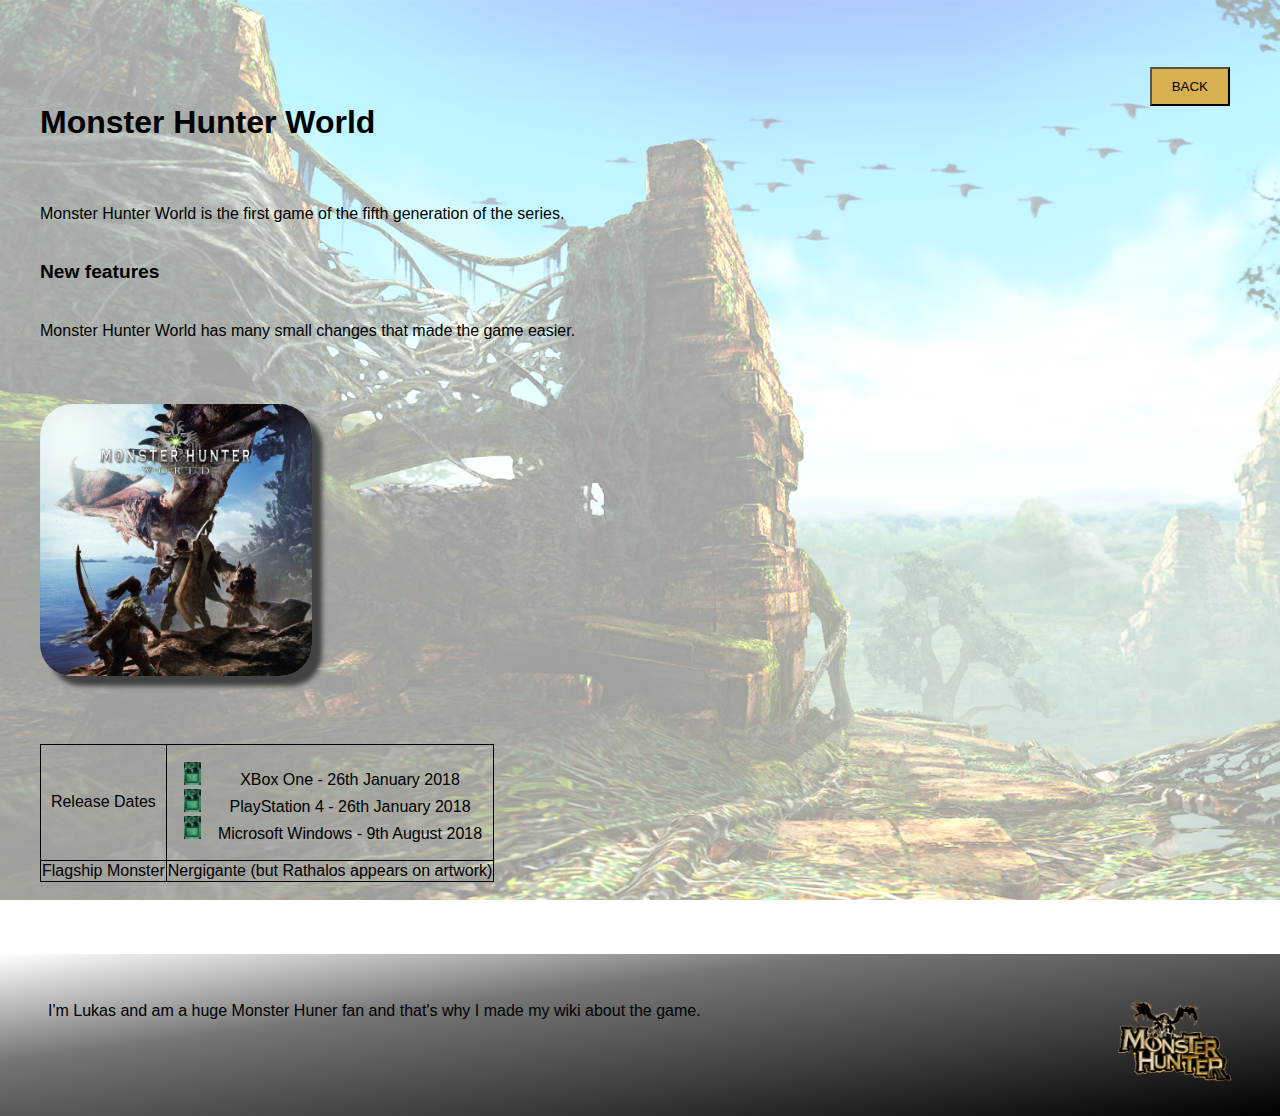
<file: games/mhw.html>
<!DOCTYPE html>
<html>
    <title>Monster Hunter World</title>
    <link rel="stylesheet" href="../style.css">
    <link rel="icon" href="../gameImages/mh1Logo.png">
</html>
<body>
    <div>
        <button type="button" onclick="window.location.href = '../index.html';">BACK</button>
    <h1>Monster Hunter World</h1>
    <p>Monster Hunter World is the first game of the fifth generation of the series.</p>
    <h1>New features</h1>
    <p>Monster Hunter World has many small changes that made the game easier.</p>
    <img src="../gameImages/mhwCover.png" alt="Monster Hunter World Cover">
    <table>
        <tr>
            <td>Release Dates</td>
            <td>
                <ul>
                    <li>XBox One - 26th January 2018</li>
                    <li>PlayStation 4 - 26th January 2018</li>
                    <li>Microsoft Windows - 9th August 2018</li>
                </ul>
            </td>
        </tr>
        <tr>
            <td>Flagship Monster</td>
            <td>Nergigante (but Rathalos appears on artwork)</td>
        </tr>
    </table>
</div>
<footer>
    <img src="../gameImages/mh1Logo.png" alt="Monster Hunter Logo">
    <p>I'm Lukas and am a huge Monster Huner fan and that's why I made my wiki about the game.</p>
</footer>
</body>
</file>
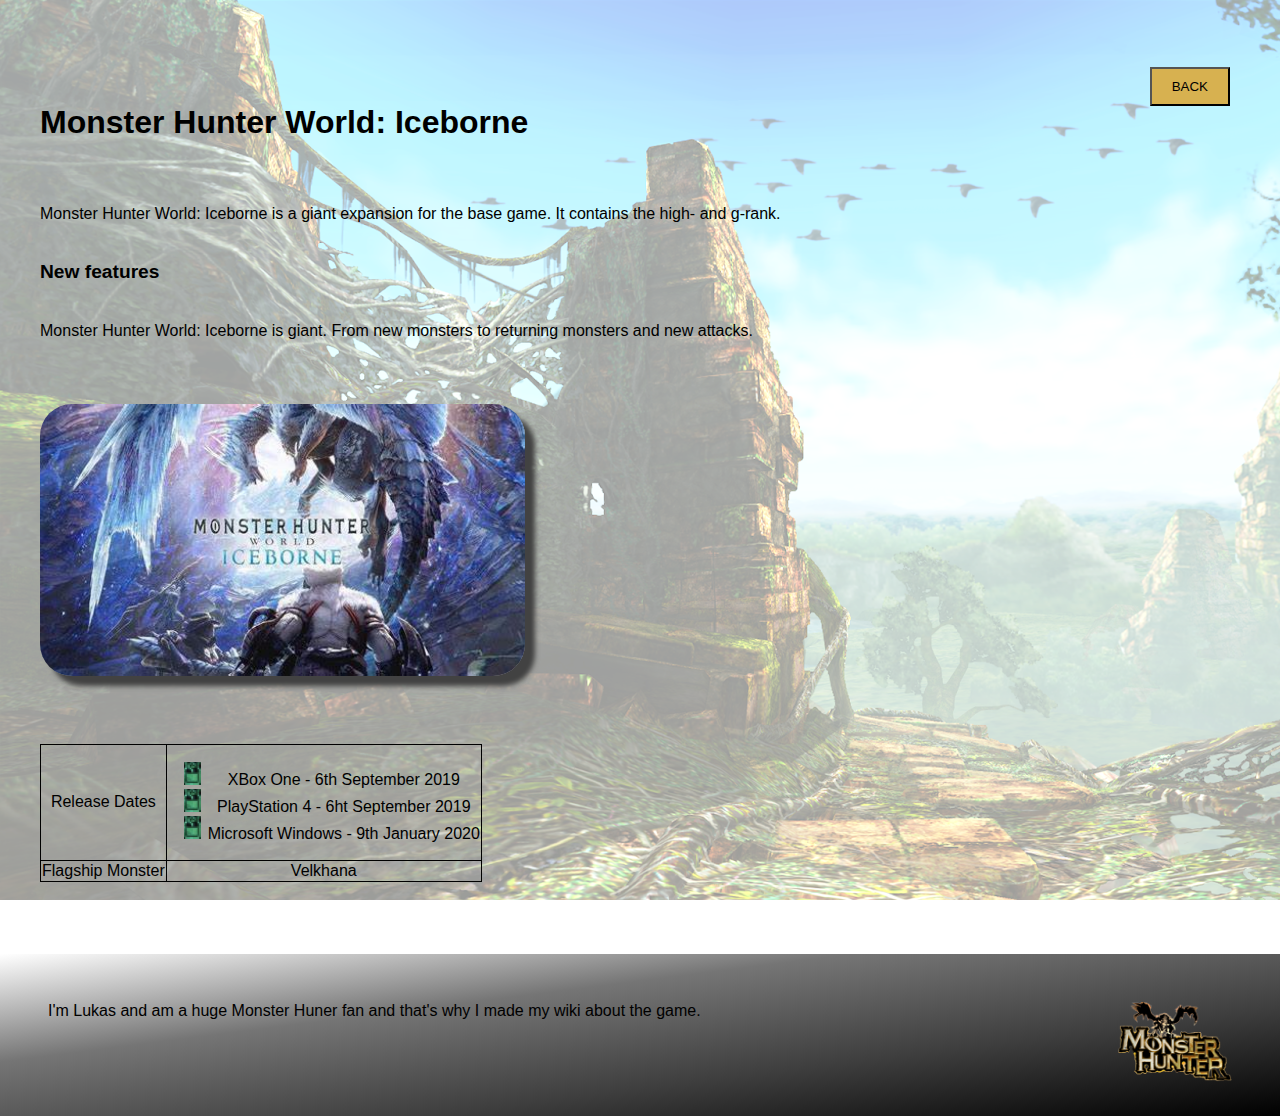
<file: games/mhwi.html>
<!DOCTYPE html>
<html>
    <title>Monster Hunter World: Iceborne</title>
    <link rel="stylesheet" href="../style.css">
    <link rel="icon" href="../gameImages/mh1Logo.png">
</html>
<body>
    <div>
        <button type="button" onclick="window.location.href = '../index.html';">BACK</button>
    <h1>Monster Hunter World: Iceborne</h1>
    <p>Monster Hunter World: Iceborne is a giant expansion for the base game. It contains the high- and g-rank.</p>
    <h1>New features</h1>
    <p>Monster Hunter World: Iceborne is giant. From new monsters to returning monsters and new attacks.</p>
    <img src="../gameImages/mhwiCover.png" alt="Monster Hunter World: Iceborne Cover">
    <table>
        <tr>
            <td>Release Dates</td>
            <td>
                <ul>
                    <li>XBox One - 6th September 2019</li>
                    <li>PlayStation 4 - 6ht September 2019</li>
                    <li>Microsoft Windows - 9th January 2020</li>
                </ul>
            </td>
        </tr>
        <tr>
            <td>Flagship Monster</td>
            <td>Velkhana</td>
        </tr>
    </table>
</div>
<footer>
    <img src="../gameImages/mh1Logo.png" alt="Monster Hunter Logo">
    <p>I'm Lukas and am a huge Monster Huner fan and that's why I made my wiki about the game.</p>
</footer>
</body>
</file>
<file: style.css>
body{
    background-image: url("gameImages/background.png");
    background-attachment: fixed;
    margin:0;
}

* {
    font-family:sans-serif;
}

body > div{
    padding:2.5em;
    background-color: rgb(255, 255, 255, 0.6);
}

body > div > *{
    margin-top: 2em;
    margin-bottom: 2em;
}

h1 > img{
    height:5em;
}

div > h1{
    font-size:larger;
}

body > h1:first-child, body > div > h1:first-child, body > div > h1:nth-child(2){
    font-size:xx-large;
    color:black;
    animation-name: getBigger;
    animation-duration: 2s;
    animation-timing-function: linear;
}

@keyframes getBigger{
    0% {transform:scale(5em);}
    1% {transform:scale(0.1);}
    25% {transform:scale(0.25);}
    50% {transform:scale(0.5);}
    75% {transform:scale(0.75);}
    100% {transform:scale(1); transform-origin: 0 0;}
}

a:link, a:visited{
    text-decoration:none;
    color: darkgreen;
}

a:hover{
    background-color:rgba(128, 128, 128, 0.511);
    border-radius:0.5em;
}

table, tr, td{
    border: 0.5px black solid;
    border-collapse: collapse;
}

td > ul > li{
    list-style-image: url("gameImages/potion.png");
    list-style-position:outside;
}

tr + td{
    height:2rem;
}

img{
    height:17rem;
}

th, td{
    text-align: center;
}

div.new{
    line-break:normal;
    text-align:center;
    border-radius:15px;
    width:5em;
    animation-name: newest;
    animation-duration: 1s;
    animation-iteration-count: infinite;
    animation-timing-function: linear;
}

@keyframes newest{
    0% {color:white; background-color:red;}
    50% { color:red; background-color: white;}
    100% {color:white; background-color:red;}
}

footer{
    background-image: linear-gradient(to bottom right, rgb(255, 255, 255, 0.6), rgb(117, 117, 117), rgb(62, 62, 62), black);
    padding: 3em;
}

footer > p{
    margin:0;
    padding-bottom:3em;
}

footer > img{
    float:right;
    height:5em;
}

div > img{
    border-radius:2em;
    box-shadow: 10px 10px 5px rgb(66, 66, 66);
    margin-bottom: 2em;
}

button{
    position: fixed;
    right:0;
    margin-right:50px;
    background-color:rgb(215, 177, 80);
    padding: 10px 20px 10px 20px;
}

button:hover{
    animation: buttonHover;
    animation-duration: 0.3s;
    animation-timing-function: linear;
    animation-iteration-count: infinite;
}

@keyframes buttonHover{
    0% {transform:rotate(10deg);}
    50% {transform:rotate(-20deg);}
    100% {transform:rotate(10deg);}
}

button:hover::after{
    animation: afterButtonHover;
    animation-duration: 0.3s;
    animation-timing-function: linear;
    animation-iteration-count: 4;
}

@keyframes afterButtonHover{
    0% {transform:rotate(10deg);}
    50% {transform:rotate(-20deg);}
    100% {transform:rotate(10deg);}
}
</file>
